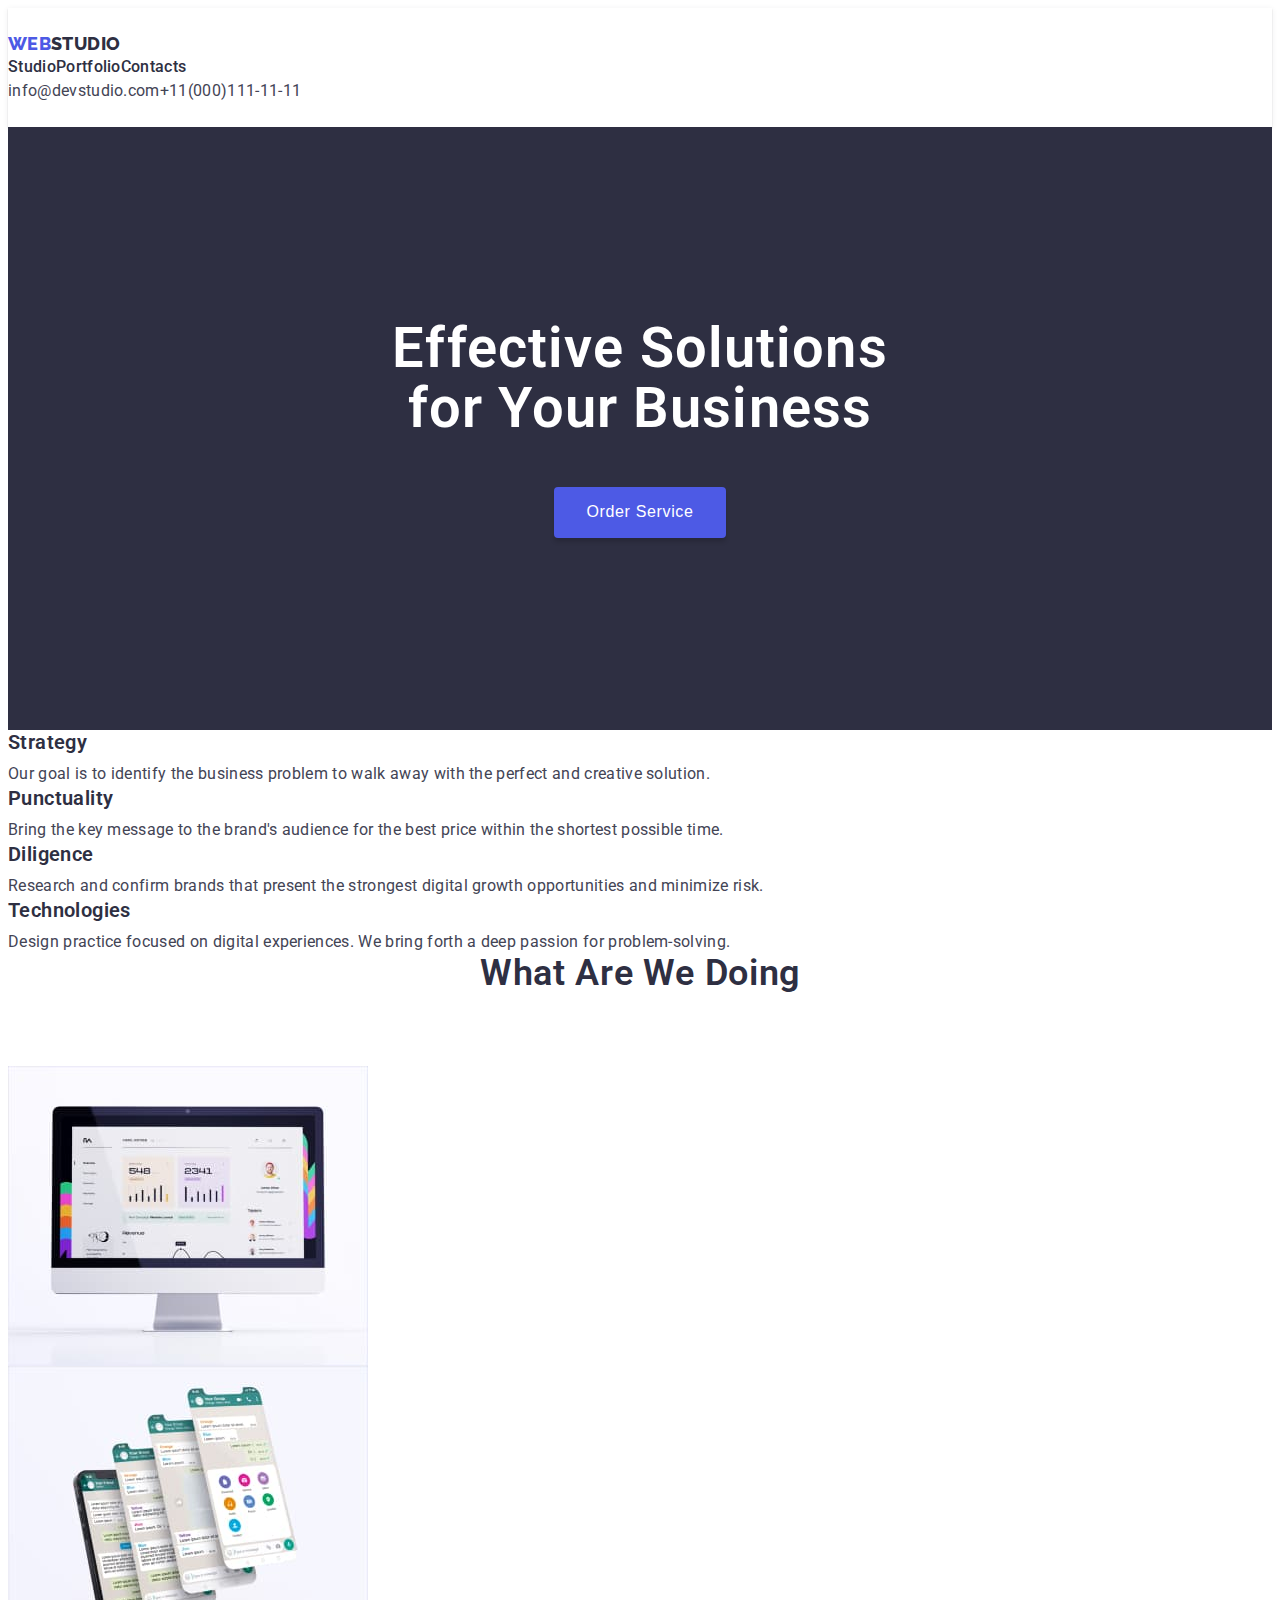
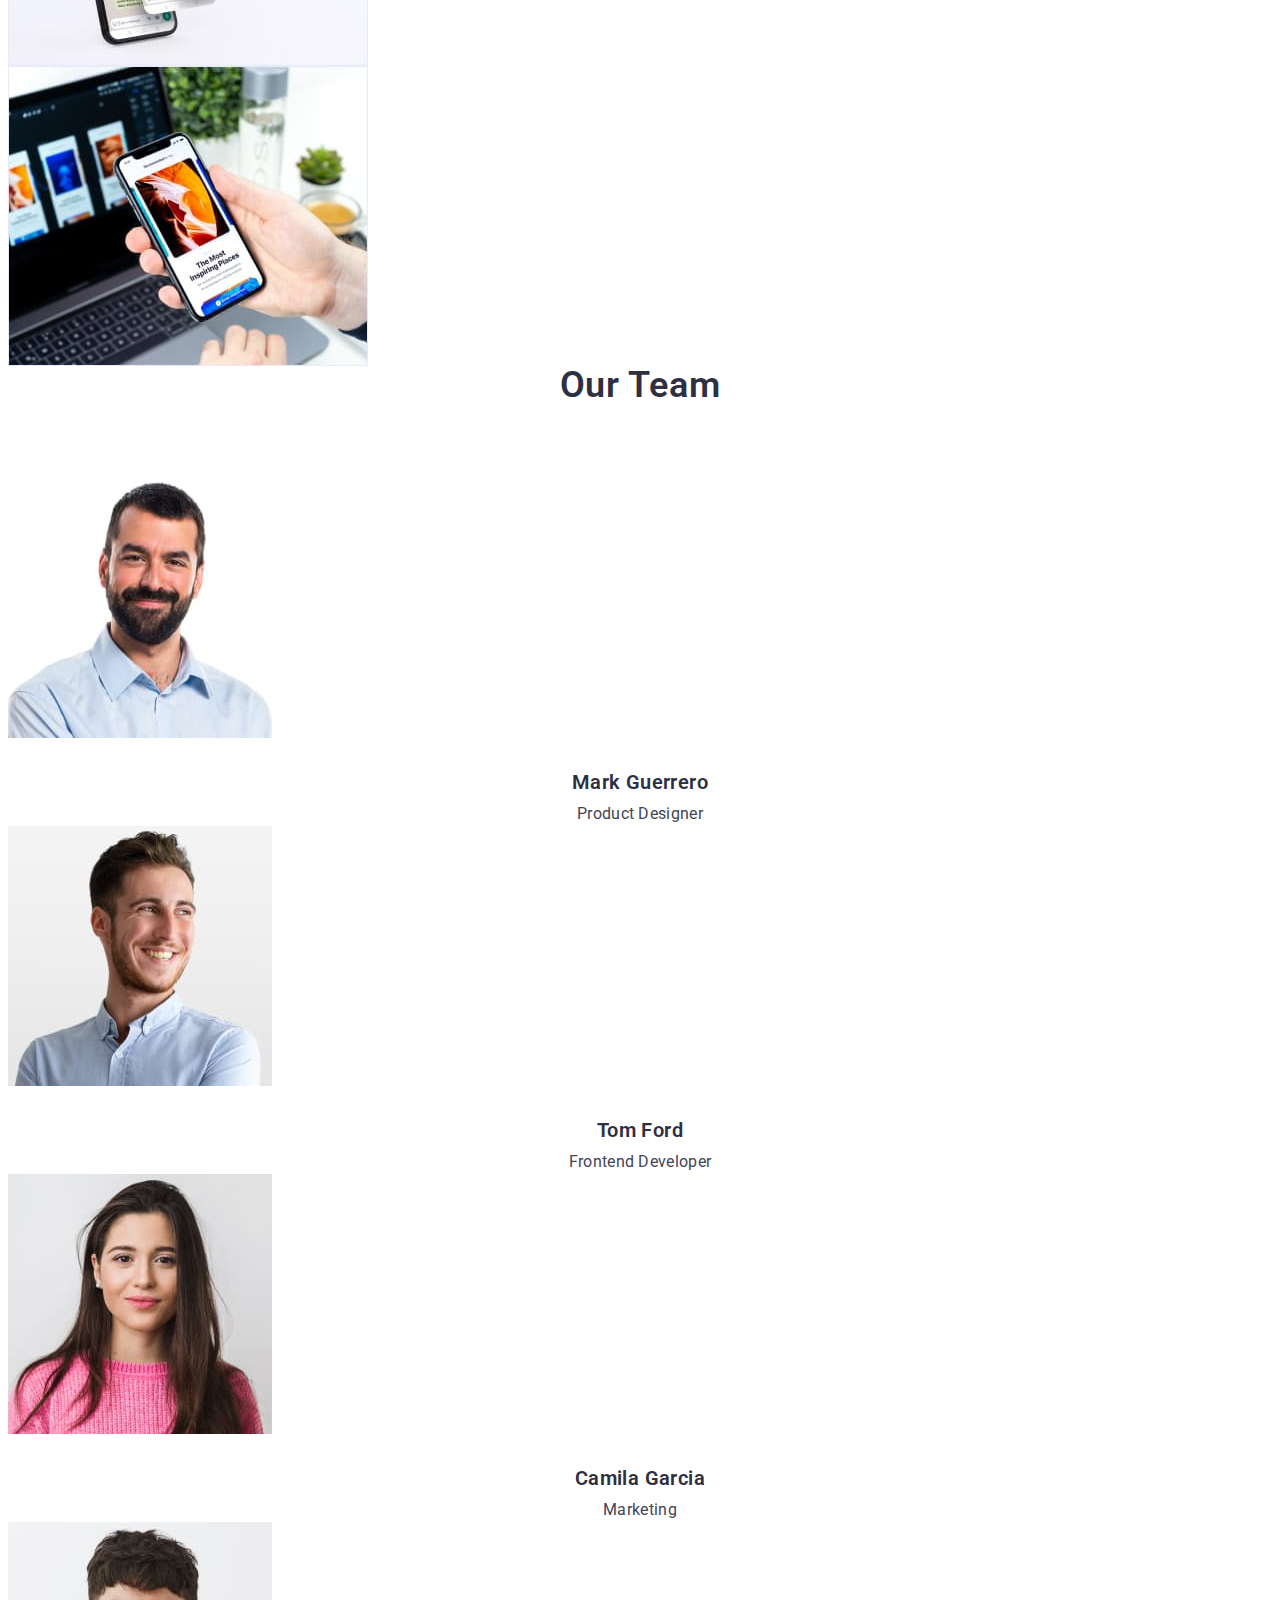
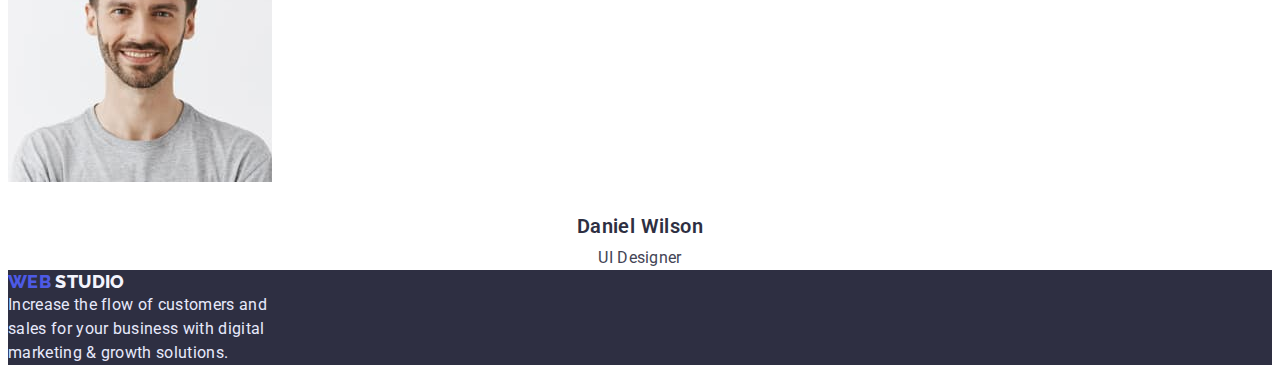
<file: index.html>
<!DOCTYPE html>
<html lang="en">
  <head>
    <meta charset="UTF-8" />
    <meta http-equiv="X-UA-Compatible" content="IE=edge" />
    <meta
      name="viewport"
      content="width=
    , initial-scale=1.0"
    />
    <title>WebStudio</title>
    <link rel="preconnect" href="https://fonts.googleapis.com" />
    <link rel="preconnect" href="https://fonts.gstatic.com" crossorigin />
    <link
      href="https://fonts.googleapis.com/css2?family=Raleway:wght@800&family=Roboto:wght@400;500;700;900&display=swap"
      rel="stylesheet"
    />
    <link rel="stylesheet" href="./css/styles.css" />
  </head>
  <body>
    <header class="header">
      <nav>
        <a href="./index.html" class="logo">Web<span class="logo-studio">Studio</span></a>
        <ul class="header-menu">
          <li><a href="./index.html" class="link">Studio</a></li>
          <li><a href="./portfolio.html" class="link">Portfolio</a></li>
          <li><a href="" class="link"> Contacts</a></li>
        </ul>
      </nav>

      <ul class="header-contact">
        <li><a href="mailto:info@devstudio.com" class="contacts">info@devstudio.com</a></li>
        <li><a href="tel:+11(000)111-11-11" class="contacts">+11(000)111-11-11</a></li>
      </ul>
    </header>
    <main>
      <!-- Hero -->
      <section class="hero">
        <h1 class="hero-title">Effective Solutions for Your Business</h1>
        <button type="button" class="hero-btn">Order Service</button>
      </section>
      <section>
        <h2 hidden>Benefits</h2>
        <ul>
          <li>
            <h3 class="section-benefits">Strategy</h3>
            <p class="section-benefits-text">
              Our goal is to identify the business problem to walk away with the perfect and
              creative solution.
            </p>
          </li>
          <li>
            <h3 class="section-benefits">Punctuality</h3>
            <p class="section-benefits-text">
              Bring the key message to the brand's audience for the best price within the shortest
              possible time.
            </p>
          </li>
          <li>
            <h3 class="section-benefits">Diligence</h3>
            <p class="section-benefits-text">
              Research and confirm brands that present the strongest digital growth opportunities
              and minimize risk.
            </p>
          </li>
          <li>
            <h3 class="section-benefits">Technologies</h3>
            <p class="section-benefits-text">
              Design practice focused on digital experiences. We bring forth a deep passion for
              problem-solving.
            </p>
          </li>
        </ul>
      </section>
      <section>
        <h2 class="section-title">What are we doing</h2>
        <ul>
          <li>
            <img src="./images/What_are_we_doing/img1.jpg" alt="desktop" width="360" height="300" />
          </li>
          <li>
            <img src="./images/What_are_we_doing/img2.jpg" alt="phone" width="360" height="300" />
          </li>
          <li>
            <img src="./images/What_are_we_doing/img3.jpg" alt="laptop" width="360" height="300" />
          </li>
        </ul>
      </section>
      <section>
        <h2 class="section-title">Our Team</h2>
        <ul>
          <li>
            <img src="./images/Team/mark.jpg" alt="Mark" width="264" height="260" />
            <h3 class="name">Mark Guerrero</h3>
            <p class="professions">Product Designer</p>
          </li>
          <li>
            <img src="./images/Team/tom.jpg" alt="Tom" width="264" height="260" />
            <h3 class="name">Tom Ford</h3>
            <p class="professions">Frontend Developer</p>
          </li>
          <li>
            <img src="./images/Team/camila.jpg" alt="Camila" width="264" height="260" />
            <h3 class="name">Camila Garcia</h3>
            <p class="professions">Marketing</p>
          </li>
          <li>
            <img src="./images/Team/daniel.jpg" alt="Daniel" width="264" height="260" />
            <h3 class="name">Daniel Wilson</h3>
            <p class="professions">UI Designer</p>
          </li>
        </ul>
      </section>
    </main>
    <!-- Footer -->
    <footer class="footer">
      <a href="./index.html" class="logo">Web <span class="footer-studio">Studio</span> </a>
      <p class="footer-text">
        Increase the flow of customers and sales for your business with digital marketing & growth
        solutions.
      </p>
    </footer>
  </body>
</html>
</file>
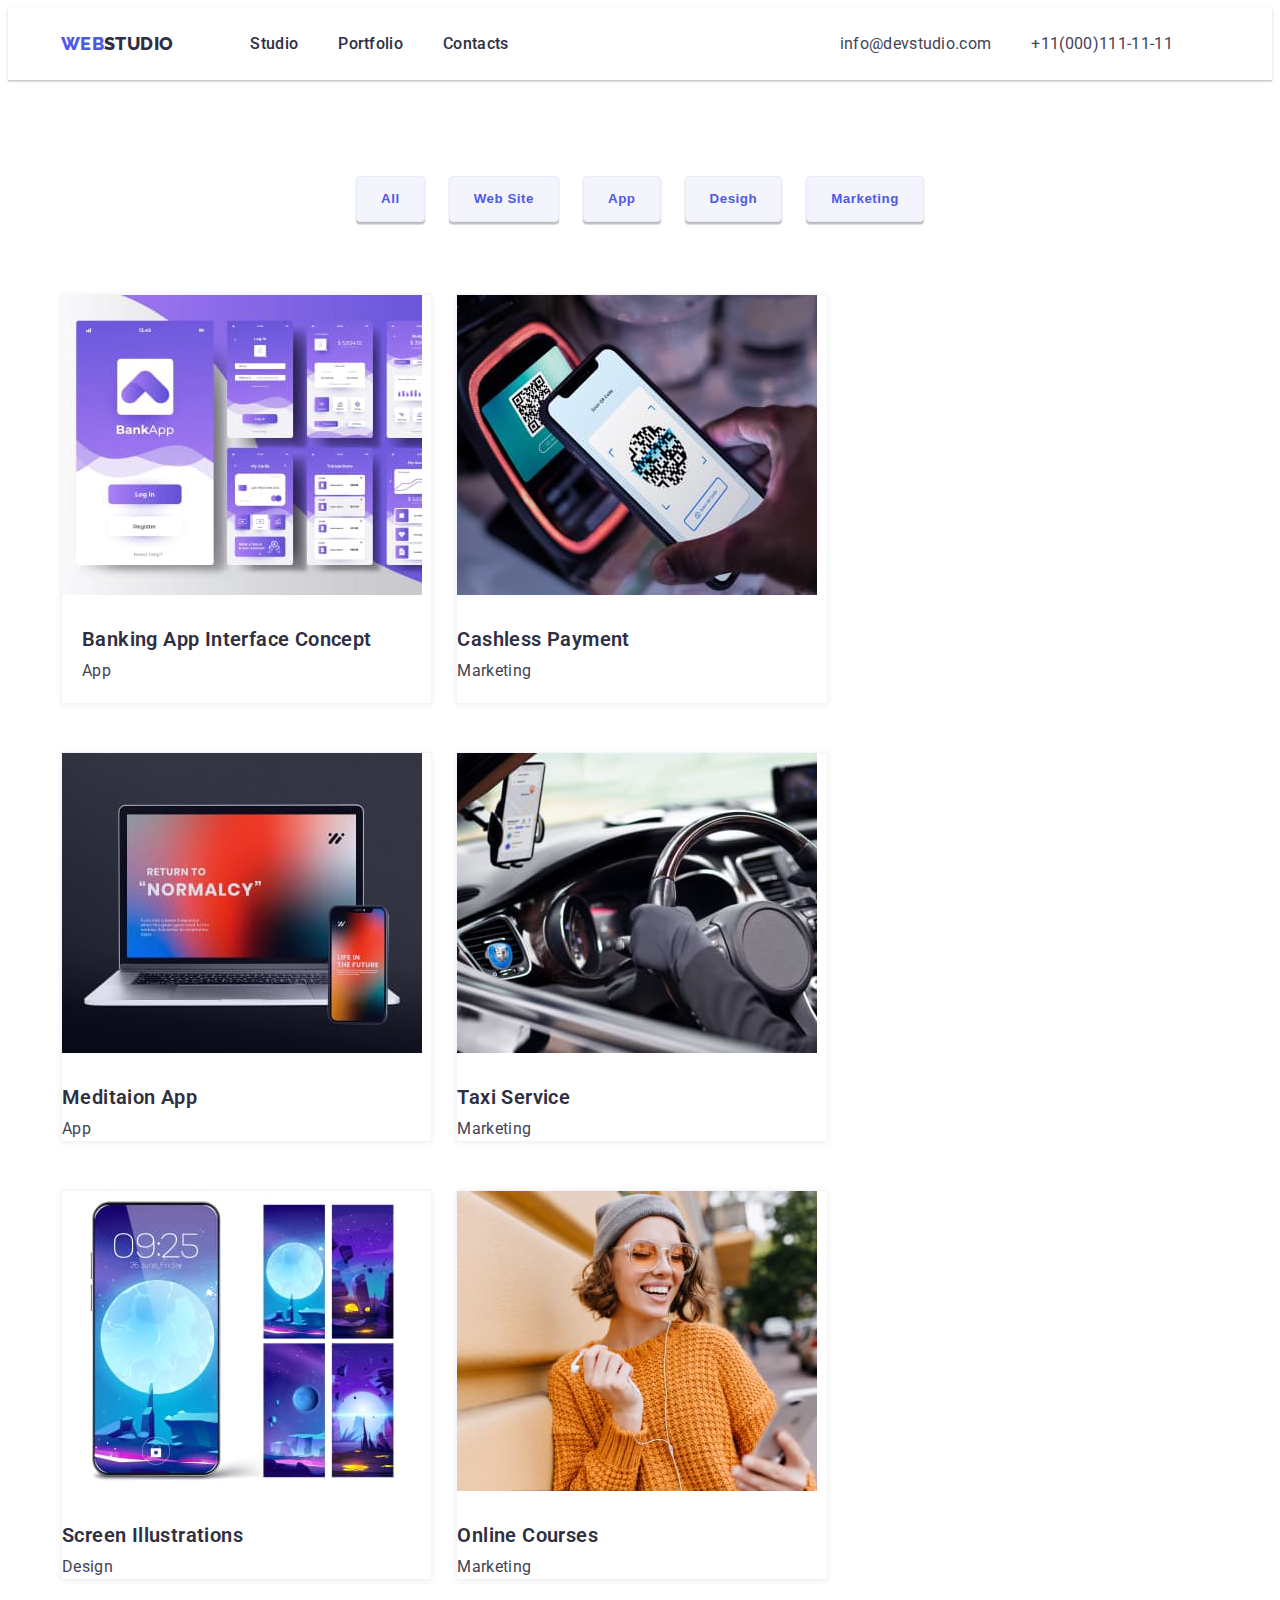
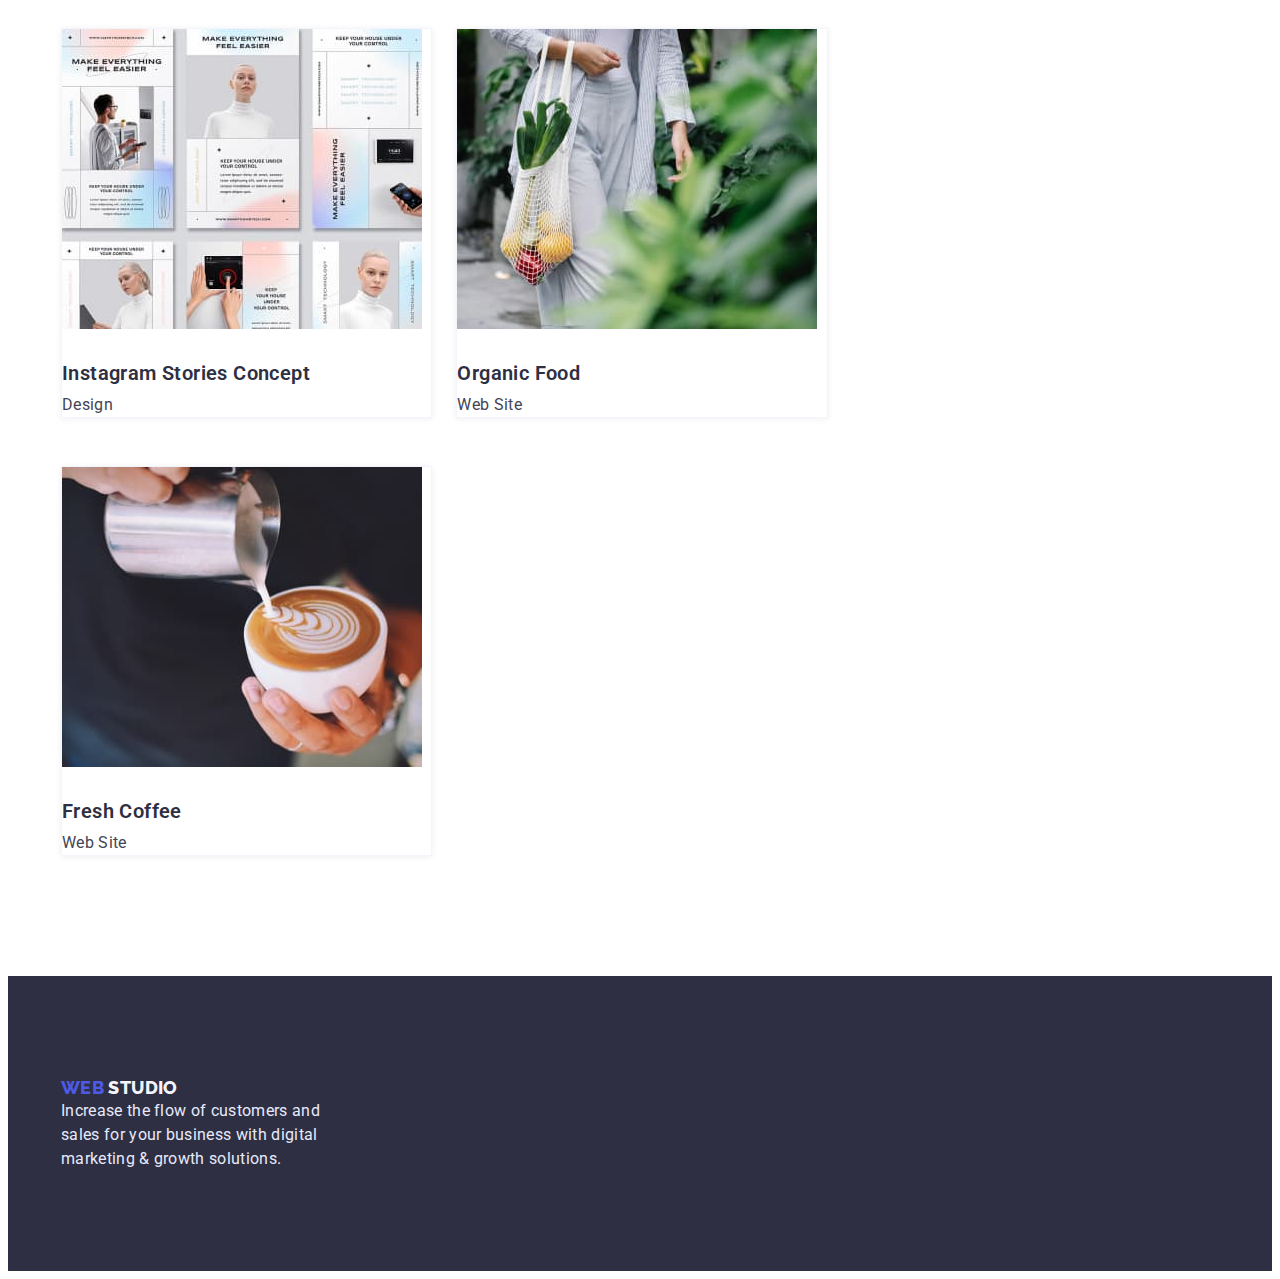
<file: portfolio.html>
<!DOCTYPE html>
<html lang="en">
  <head>
    <meta charset="UTF-8" />
    <meta http-equiv="X-UA-Compatible" content="IE=edge" />
    <meta
      name="viewport"
      content="width=
    , initial-scale=1.0"
    />
    <title>Portfolio</title>
    <link rel="preconnect" href="https://fonts.googleapis.com" />
    <link rel="preconnect" href="https://fonts.gstatic.com" crossorigin />
    <link
      href="https://fonts.googleapis.com/css2?family=Raleway:wght@800&family=Roboto:wght@400;500;700;900&display=swap"
      rel="stylesheet"
    />
    <link
      rel="stylesheet"
      href="https://cdnjs.cloudflare.com/ajax/libs/modern-normalize/1.1.0/modern-normalize.min.css"
      integrity="sha512-wpPYUAdjBVSE4KJnH1VR1HeZfpl1ub8YT/NKx4PuQ5NmX2tKuGu6U/JRp5y+Y8XG2tV+wKQpNHVUX03MfMFn9Q=="
      crossorigin="anonymous"
      referrerpolicy="no-referrer"
    />
    <link rel="stylesheet" href="./css/styles.css" />
  </head>

  <body>
    <!-- Header -->
    <header class="header">
      <div class="container header-container">
        <nav class="header-nav">
          <a href="./index.html" class="logo">Web<span class="logo-studio">Studio</span></a>
          <ul class="header-menu">
            <li class="header-item"><a href="./index.html" class="link">Studio</a></li>
            <li class="header-item"><a href="./portfolio.html" class="link">Portfolio</a></li>
            <li class="header-item"><a href="" class="link"> Contacts</a></li>
          </ul>
        </nav>

        <ul class="header-contact">
          <li>
            <a href="mailto:info@devstudio.com" class="contacts contacts-mail"
              >info@devstudio.com</a
            >
          </li>
          <li>
            <a href="tel:+11(000)111-11-11" class="contacts contacts-number">+11(000)111-11-11</a>
          </li>
        </ul>
      </div>
    </header>

    <!-- Main -->
    <main>
      <section class="section portfolio">
        <div class="container">
          <h1 hidden>Portfolio</h1>
          <ul class="filters">
            <li class="filters-list">
              <button class="filters-btn" type="button">All</button>
            </li>
            <li class="filters-list">
              <button class="filters-btn" type="button">Web Site</button>
            </li>
            <li class="filters-list">
              <button class="filters-btn" type="button">App</button>
            </li>
            <li class="filters-list">
              <button class="filters-btn" type="button">Desigh</button>
            </li>
            <li class="filters-list">
              <button class="filters-btn" type="button">Marketing</button>
            </li>
          </ul>
        </div>
        <div class="container">
          <ul class="projects">
            <li class="projects-list">
              <img
                class="project-img"
                src="./images/portfolio/section_1/img_1.jpg"
                alt="Banking App Interface Concept"
                width="360"
                height="300"
              />
              <div class="project-info">
                <h2 class="projects-title">Banking App Interface Concept</h2>
                <p class="projects-type">App</p>
              </div>
            </li>
            <li class="projects-list">
              <img
                src="./images/portfolio/section_1/img_2.jpg"
                alt="Cashless Payment"
                width="360"
                height="300"
              />
              <h2 class="projects-title">Cashless Payment</h2>
              <p class="projects-type">Marketing</p>
            </li>
            <li class="projects-list">
              <img
                src="./images/portfolio/section_1/img_3.jpg"
                alt="Meditaion App"
                width="360"
                height="300"
              />
              <h2 class="projects-title">Meditaion App</h2>
              <p class="projects-type">App</p>
            </li>
            <li class="projects-list">
              <img
                src="./images/portfolio/section_2/img_1.jpg"
                alt="Taxi Service"
                width="360"
                height="300"
              />
              <h2 class="projects-title">Taxi Service</h2>
              <p class="projects-type">Marketing</p>
            </li>
            <li class="projects-list">
              <img
                src="./images/portfolio/section_2/img_2.jpg"
                alt="Screen Illustrations"
                width="360"
                height="300"
              />
              <h2 class="projects-title">Screen Illustrations</h2>
              <p class="projects-type">Design</p>
            </li>
            <li class="projects-list">
              <img
                src="./images/portfolio/section_2/img_3.jpg"
                alt="Online Courses"
                width="360"
                height="300"
              />
              <h2 class="projects-title">Online Courses</h2>
              <p class="projects-type">Marketing</p>
            </li>
            <li class="projects-list">
              <img
                src="./images/portfolio/section_3/img_1.jpg"
                alt="Instagram Stories Concept"
                width="360"
                height="300"
              />
              <h2 class="projects-title">Instagram Stories Concept</h2>
              <p class="projects-type">Design</p>
            </li>
            <li class="projects-list">
              <img
                src="./images/portfolio/section_3/img_2.jpg"
                alt="Organic Food"
                width="360"
                height="300"
              />
              <h2 class="projects-title">Organic Food</h2>
              <p class="projects-type">Web Site</p>
            </li>
            <li class="projects-list">
              <img
                src="./images/portfolio/section_3/img_3.jpg"
                alt="Fresh Coffee"
                width="360"
                height="300"
              />
              <h2 class="projects-title">Fresh Coffee</h2>
              <p class="projects-type">Web Site</p>
            </li>
          </ul>
        </div>
      </section>
    </main>
    <!-- Footer -->
    <footer class="footer">
      <div class="container">
        <a href="./index.html" class="logo">Web <span class="footer-studio">Studio</span> </a>
        <p class="footer-text">
          Increase the flow of customers and sales for your business with digital marketing & growth
          solutions.
        </p>
      </div>
    </footer>
  </body>
</html>
</file>
<file: css/styles.css>
:root {
  --Navy-blue: #2e2f42;
  --Slate: #434455;
  --Iris: #4d5ae5;
  --Cloud: #f4f4fd;
  --White: #ffffff;
}

h1,
h2,
h3,
p {
  margin-top: 0;
  margin-bottom: 0;
}
ul {
  margin-top: 0;
  margin-bottom: 0;
  padding-left: 0;
}
li {
  list-style-type: none;
}
img {
  display: block;
}
button {
  cursor: pointer;
}
body {
  font-family: 'Roboto', sans-serif;
  font-size: 16px;
  background-color: var(--White);
  color: var(--Slate);
}
/* Header */
.container {
  width: 1158px;
  margin: 0 auto;
  padding: 0px 15px;
}

.section {
  padding: 120px 0px;
}

.header {
  padding-top: 24px;
  padding-bottom: 24px;
  box-shadow: 0px 2px 1px rgba(46, 47, 66, 0.08), 0px 1px 1px rgba(46, 47, 66, 0.16),
    0px 1px 6px rgba(46, 47, 66, 0.08);
}
.header-container {
  display: flex;
  align-items: center;
}
.header-nav {
  display: flex;
  align-items: center;
}
.header-menu {
  display: flex;
  align-items: center;
}
.portfolio {
  padding-top: 96px;
}
.filters {
  display: flex;
  align-items: center;
}
.logo {
  font-family: 'Raleway';
  font-weight: 800;
  font-size: 18px;
  line-height: 1.3;
  text-transform: uppercase;
  text-decoration: none;
  letter-spacing: 0.02em;
  color: var(--Iris);
}
.logo-studio {
  margin-right: 77px;
  color: var(--Navy-blue);
}
.header-item:not(:last-child) {
  margin-right: 40px;
}
.header-menu .link:hover,
.header-menu .link:focus {
  color: var(--Iris);
}

.header-menu .link:active {
  color: var(--Iris);
}
.header-menu .link {
  font-weight: 500;
  line-height: 1.5;
  letter-spacing: 0.02em;
  text-decoration: none;
  color: var(--Navy-blue);
}
.header-contact {
  display: flex;
  align-items: center;
}
.contacts {
  text-decoration: none;
  line-height: 1.5;
  letter-spacing: 0.02em;
  color: var(--Slate);
}
.contacts:hover,
.contacts:focus {
  color: var(--Iris);
}
.contacts-mail {
  margin-left: 331px;
  margin-right: 40px;
}
.contacts-number {
  margin-left: 0px;
}
.hero {
  padding: 192px 0px;
  background-color: var(--Navy-blue);
  text-align: center;
}
.hero-title {
  width: 500px;
  font-weight: 600;
  font-size: 56px;
  line-height: 1.07;
  letter-spacing: 0.02em;
  margin: 0 auto 48px auto;
  color: var(--White);
}
.hero-btn {
  font-weight: 500;
  font-size: 16px;
  letter-spacing: 0.04em;
  border-radius: 4px;
  line-height: 1.18;
  box-shadow: 0px 4px 4px rgb(0 0 0 / 15%);
  background: #4d5ae5;
  border: none;
  padding: 16px 32px;
  color: #ffffff;
}
/* Filters */
.filters {
  display: flex;
  align-items: center;
  justify-content: center;
  margin-bottom: 72px;
}
.filters-list:not(:last-child) {
  margin-right: 24px;
}
.filters-btn {
  font-weight: 600;
  line-height: 1.5;
  letter-spacing: 0.04em;
  background-color: var(--Cloud);
  border: 1px solid #e7e9fc;
  border-radius: 4px;
  color: var(--Iris);
  padding: 12px 24px;
  box-shadow: 0px 3px 1px rgba(0, 0, 0, 0.1), 0px 2px 1px rgba(0, 0, 0, 0.08),
    0px 2px 2px rgba(0, 0, 0, 0.12);
}

.filters-btn:hover,
.filters-btn:focus {
  background-color: var(--Iris);
  box-shadow: 0px 3px 1px rgba(0, 0, 0, 0.1), 0px 2px 1px rgba(0, 0, 0, 0.08),
    0px 2px 2px rgba(0, 0, 0, 0.12);
  color: var(--White);
}

.section-title {
  font-weight: 600;
  font-size: 36px;
  line-height: 1.11;
  text-align: center;
  letter-spacing: 0.02em;
  text-transform: capitalize;
  color: var(--Navy-blue);
  margin-bottom: 72px;
}
.team-title {
  font-weight: 600;
  font-size: 36px;
  line-height: 1.11;
  text-align: center;
  letter-spacing: 0.02em;
  text-transform: capitalize;
  color: var(--Navy-blue);
  padding-bottom: 72px;
}
.section-benefits-list:not(:last-child) {
  margin-right: 24px;
}
.section-team-list {
  background: #ffffff;
  box-shadow: 0px 1px 6px rgba(46, 47, 66, 0.08), 0px 1px 1px rgba(46, 47, 66, 0.16),
    0px 2px 1px rgba(46, 47, 66, 0.08);
  border-radius: 0px 0px 4px 4px;
  border: 1px solid #e7e9fc;
}
.benefits-list {
  display: flex;
}
.section-benefits {
  font-weight: 600;
  font-size: 20px;
  line-height: 1.2;
  letter-spacing: 0.02em;
  color: var(--Navy-blue);
}
.section-benefits-text {
  line-height: 1.5;
  letter-spacing: 0.02em;
  margin-top: 8px;
}
.products-list {
  margin-top: 72px;
  display: flex;
}
.team {
  background-color: #f4f4fd;
}
.team-list {
  display: flex;
  justify-content: space-between;
  padding-bottom: 120px;
}
.name {
  font-weight: 600;
  font-size: 20px;
  line-height: 1.2;
  text-align: center;
  letter-spacing: 0.02em;
  color: var(--Navy-blue);
  margin-top: 32px;
  margin-bottom: 8px;
}
.professions {
  line-height: 1.5;
  text-align: center;
  letter-spacing: 0.02em;
}
/* Section PROJECTS */
.projects {
  display: flex;
  flex-wrap: wrap;
  column-gap: 24px;
  row-gap: 48px;
}

.projects-title {
  font-weight: 600;
  font-size: 20px;
  line-height: 1.2;
  letter-spacing: 0.02em;
  margin-top: 32px;
  margin-bottom: 8px;
  color: var(--Navy-blue);
}
.projects-type {
  line-height: 1.5;
  letter-spacing: 0.02em;
  color: var(--Slate);
}

.projects-list {
  width: calc((100% - 50px) / 3);
  background: #ffffff;
  border: 0.5px solid #f4f4fd;
  box-shadow: 0px 1px 6px rgba(46, 47, 66, 0.08);
}

.project-img {
  margin: 0;
  border: 0;
}

.project-info {
  padding: 0 0 20px 20px;
}

/* Footer */
.footer {
  background: var(--Navy-blue);
}
.footer-studio {
  margin-bottom: 16px;
  color: var(--Cloud);
}
.footer-text {
  line-height: 1.5;
  letter-spacing: 0.02em;
  width: 264px;
  color: #e7e9fc;
}
.footer div {
  padding-top: 100px;
  padding-bottom: 100px;
}
</file>
